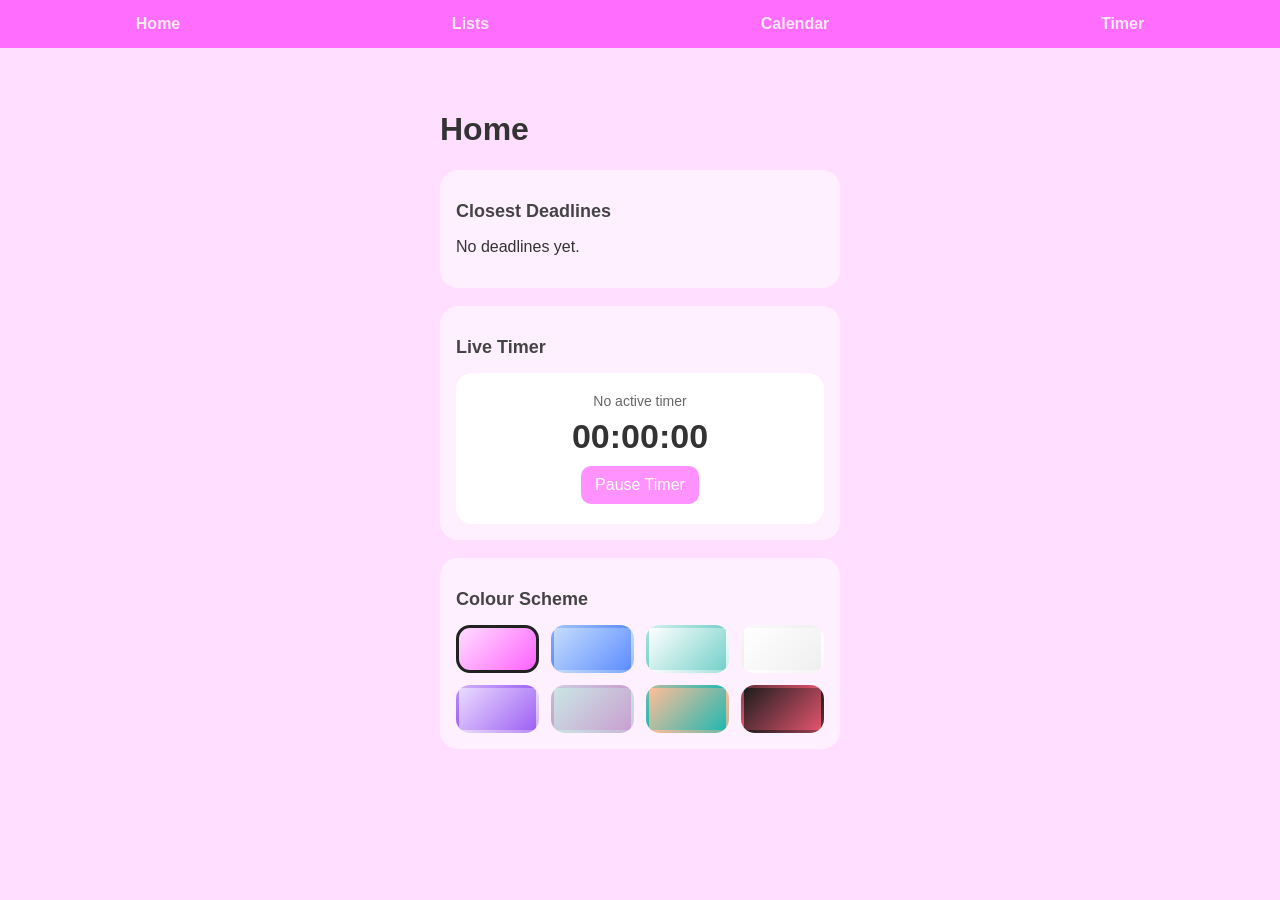
<file: index.html>
<!DOCTYPE html>
<html lang="en">
<head>
  <meta charset="UTF-8" />
  <meta name="viewport" content="width=device-width, initial-scale=1.0" />
  <title>Student Planner - Home</title>
  <link rel="stylesheet" href="style.css" />
  <link rel="manifest" href="manifest.json" />
  <meta name="theme-color" content="#ff6dff" />
</head>
<body>
  <nav class="navbar">
    <a href="index.html">Home</a>
    <a href="lists.html">Lists</a>
    <a href="deadlines.html">Calendar</a>
    <a href="timer.html">Timer</a>
  </nav>

  <main class="page-content">
    <h1>Home</h1>

    <section class="home-card">
      <div class="section-header">
        <h2>Closest Deadlines</h2>
      </div>
      <div id="homeDeadlinesList"></div>
    </section>

    <section class="home-card">
      <div class="section-header">
        <h2>Live Timer</h2>
      </div>

      <div class="home-timer-box">
        <div id="homeTimerCategory" class="home-timer-category">No active timer</div>
        <div id="homeTimerDisplay" class="home-timer-display">00:00:00</div>
        <div id="homeBreakDisplay" class="home-break-display hidden">Break: 00:00</div>
        <button id="homePauseTimerBtn" type="button">Pause Timer</button>
      </div>
    </section>

    <section class="home-card">
      <div class="section-header">
        <h2>Colour Scheme</h2>
      </div>
      <div id="themeOptions" class="theme-options"></div>
    </section>
  </main>

  <script src="app.js"></script>
</body>
</html>
</file>
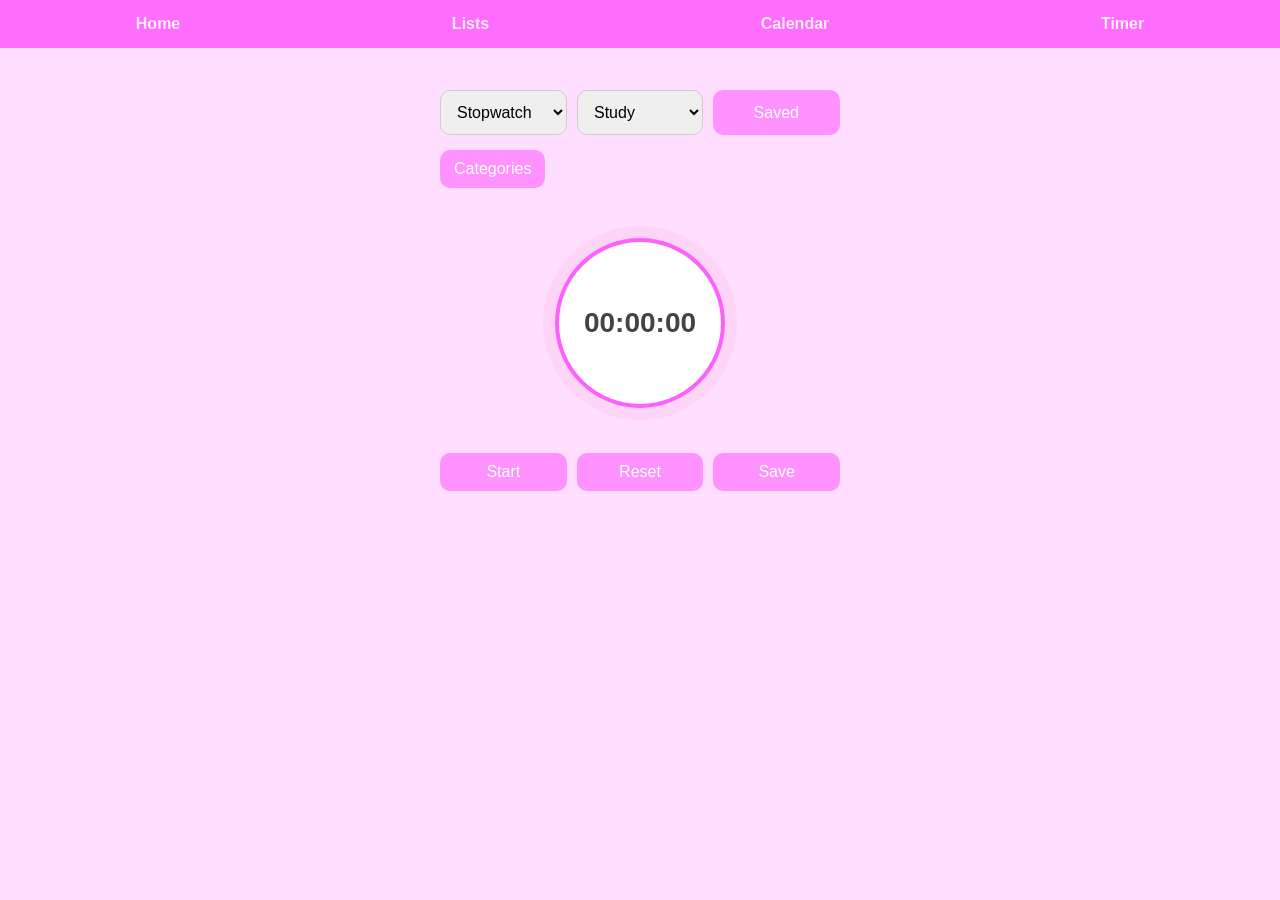
<file: timer.html>
<!DOCTYPE html>
<html lang="en">
<head>
  <meta charset="UTF-8">
  <meta name="viewport" content="width=device-width, initial-scale=1.0">
  <title>Timer</title>
  <link rel="stylesheet" href="style.css">
  <script defer src="app.js"></script>
</head>
<body>
  <nav class="navbar">
    <a href="index.html">Home</a>
    <a href="lists.html">Lists</a>
    <a href="deadlines.html">Calendar</a>
    <a href="timer.html" class="active">Timer</a>
  </nav>

  <div class="page-content">
    <div class="top-row timer-top-row">
      <select id="timerMode">
        <option value="stopwatch">Stopwatch</option>
        <option value="countdown">Countdown</option>
      </select>

      <select id="timerCategory"></select>

      <button id="timerSavedBtn" type="button">Saved</button>
    </div>

    <div class="top-row">
      <button id="manageTimerCategoriesBtn" type="button">Categories</button>
    </div>

    <div id="countdownOptions">
      <label class="check-row">
        <input type="checkbox" id="pomodoroMode">
        Pomodoro mode
      </label>

      <div id="pomodoroSettings">
        <p class="timer-help">
          Every
          <input type="number" id="workMinutes" min="1" value="25">
          minutes, stop for
          <input type="number" id="breakMinutes" min="1" value="5">
          minutes
        </p>
      </div>

      <label for="countdownMinutes">Set timer for (minutes)</label>
      <input type="number" id="countdownMinutes" min="1" value="45">
    </div>

    <div class="timer-visual-wrap">
    <svg class="progress-ring" width="220" height="220" viewBox="0 0 220 220">
        <!-- Outer main timer ring -->
        <circle class="progress-ring-bg" cx="110" cy="110" r="90"></circle>
        <circle class="progress-ring-bar" id="progressRingBar" cx="110" cy="110" r="90"></circle>

        <!-- Inner break ring -->
        <circle class="break-ring-bg" cx="110" cy="110" r="70"></circle>
        <circle class="break-ring-bar" id="breakRingBar" cx="110" cy="110" r="70"></circle>
    </svg>

    <button id="timerDisplay" class="timer-display-btn" type="button">00:00:00</button>
    </div>

    <div id="breakTimerBox" class="break-timer-box hidden">
    Break time: <span id="breakTimerText">00:00</span>
    </div>

    <div id="breakTimerBox" class="break-timer-box hidden">
      Break time: <span id="breakTimerText">00:00</span>
    </div>

    <div class="dialog-buttons timer-buttons">
      <button id="startPauseTimerBtn" type="button">Start</button>
      <button id="resetTimerBtn" type="button">Reset</button>
      <button id="saveTimerBtn" type="button">Save</button>
    </div>
  </div>

  <dialog id="timerCategoriesDialog">
    <h2>Timer Categories</h2>

    <div id="timerCategoriesManager"></div>

    <div class="new-category-row">
      <input type="text" id="newTimerCategoryName" placeholder="New category name">
      <input type="color" id="newTimerCategoryColor" value="#ff0000">
    </div>

    <div class="dialog-buttons">
      <button id="addTimerCategoryBtn" type="button">Add Category</button>
      <button id="closeTimerCategoriesDialogBtn" type="button">Close</button>
    </div>
  </dialog>

    <dialog id="savedTimesDialog">
    <h2>Saved Times</h2>

    <div class="saved-tabs">
        <button id="sessionsTabBtn" class="active" type="button">Sessions</button>
        <button id="statsTabBtn" type="button">Stats</button>
    </div>

    <div id="sessionsTab">
        <div id="savedTimesList"></div>
    </div>

    <div id="statsTab" class="hidden">
        <div class="stats-top-controls">
        <div class="stats-view-controls">
            <button id="periodBackBtn" type="button">&larr;</button>
            <select id="statsRangeSelect">
            <option value="day">Day</option>
            <option value="week">Week</option>
            <option value="month">Month</option>
            <option value="all">All Time</option>
            </select>
            <button id="periodForwardBtn" type="button">&rarr;</button>
        </div>

        <div class="stats-sub-controls">
            <button id="subPeriodBackBtn" type="button">&larr;</button>
            <span id="statsPeriodLabel">Today</span>
            <button id="subPeriodForwardBtn" type="button">&rarr;</button>
        </div>
        </div>

        <div id="statsAddTimeRow">
        <button id="statsAddTimeBtn" type="button">Add Time</button>
        </div>

        <div id="statsBarsList"></div>
    </div>

    <div class="dialog-buttons">
        <button id="closeSavedTimesDialogBtn" type="button">Close</button>
    </div>
    </dialog>
</body>
</html>
</file>
<file: style.css>
:root {
  --bg-main: #ffe6ff;
  --bg-secondary: #fff4fc;
  --nav-bg: #ff6dff;
  --nav-text: #ffeaf7;
  --button-bg: #ff92ff;
  --button-hover: #f06ef0;
  --button-text: #ffffff;
  --card-bg: #ffffff;
  --card-soft: rgba(255, 255, 255, 0.65);
  --text-main: #333333;
  --text-muted: #666666;
  --text-soft: #777777;
  --border-soft: #cccccc;
  --accent: #fd61fd;
  --accent-soft: #ffb4ff;
  --accent-pale: #ffd5f7;
  --accent-pale-2: #ffe5f7;
  --stats-track: #f2e9f9;
  --danger: #d9534f;
  --important: #ff3b3b;
}

body {
  font-family: Arial, sans-serif;
  margin: 0;
  background: linear-gradient(to bottom, var(--bg-main), var(--bg-secondary));
  color: var(--text-main);
}

.navbar {
  position: fixed;
  top: 0;
  left: 0;
  width: 100%;
  background: var(--nav-bg);
  display: flex;
  justify-content: space-around;
  padding: 15px 0;
  z-index: 1000;
}

.navbar a {
  color: var(--nav-text);
  text-decoration: none;
  font-weight: bold;
}

.page-content {
  padding-top: 90px;
  max-width: 400px;
  margin: 0 auto;
  padding-left: 20px;
  padding-right: 20px;
  padding-bottom: 30px;
}

.top-row {
  display: flex;
  gap: 10px;
  margin-bottom: 15px;
}

select,
input,
button,
textarea {
  font-size: 16px;
}

button {
  padding: 10px 14px;
  border: none;
  border-radius: 10px;
  background: var(--button-bg);
  color: var(--button-text);
  cursor: pointer;
}

button:hover {
  background: var(--button-hover);
}

input,
select,
textarea {
  padding: 12px;
  border: 1px solid var(--border-soft);
  border-radius: 10px;
  box-sizing: border-box;
}

#listSelect {
  flex: 1;
}

#newItemInput {
  width: 100%;
  margin-bottom: 15px;
}

#itemsList {
  padding: 0;
}

#itemsList li {
  list-style: none;
  background: var(--card-bg);
  margin-bottom: 10px;
  padding: 12px;
  border-radius: 10px;
  display: flex;
  align-items: center;
  gap: 10px;
}

.task-box {
  width: 22px;
  height: 22px;
  border: 2px solid black;
  display: inline-flex;
  align-items: center;
  justify-content: center;
  cursor: pointer;
  flex-shrink: 0;
  position: relative;
}

.task-box.partial::before,
.task-box.partial::after {
  content: "";
  position: absolute;
  width: 18px;
  height: 2px;
  background: black;
  top: 50%;
  left: 50%;
  transform-origin: center;
}

.task-box.partial::before {
  transform: translate(-50%, -50%) rotate(45deg);
}

.task-box.partial::after {
  transform: translate(-50%, -50%) rotate(-45deg);
}

.undo-btn {
  position: fixed;
  bottom: 20px;
  left: 50%;
  transform: translateX(-50%);
  background: var(--button-bg);
  color: var(--button-text);
  border: none;
  border-radius: 10px;
  padding: 12px 18px;
  animation: flash 0.5s alternate infinite;
}

.hidden {
  display: none;
}

dialog {
  border: none;
  border-radius: 16px;
  padding: 24px;
  width: 340px;
  max-width: calc(100vw - 32px);
  box-shadow: 0 8px 24px rgba(0, 0, 0, 0.15);
}

dialog::backdrop {
  background: rgba(0, 0, 0, 0.35);
}

dialog h2 {
  margin-top: 0;
  margin-bottom: 18px;
}

dialog input,
dialog select,
dialog textarea {
  width: 100%;
  margin-bottom: 14px;
}

dialog textarea {
  min-height: 90px;
  resize: vertical;
}

.rename-input {
  width: 140px;
}

@keyframes flash {
  from { opacity: 1; }
  to { opacity: 0.4; }
}

.deadline-card {
  background: var(--card-bg);
  border-radius: 12px;
  padding: 14px;
  margin-bottom: 12px;
  box-shadow: 0 2px 6px rgba(0, 0, 0, 0.08);
}

.deadline-header {
  display: flex;
  justify-content: space-between;
  align-items: flex-start;
  gap: 12px;
}

.deadline-left {
  flex: 1;
}

.deadline-title {
  margin: 0;
  font-size: 18px;
}

.deadline-title.important {
  font-weight: 800;
}

.deadline-meta {
  margin-top: 6px;
  font-size: 14px;
  color: var(--text-muted);
}

.deadline-description {
  margin-top: 6px;
  font-size: 13px;
  color: var(--text-soft);
}

.category-tag {
  display: inline-block;
  color: white;
  font-size: 12px;
  padding: 5px 9px;
  border-radius: 999px;
  margin-top: 8px;
}

.edit-btn {
  background: var(--accent-soft);
  white-space: nowrap;
}

.dialog-buttons {
  display: flex;
  gap: 10px;
  flex-wrap: wrap;
  margin-top: 10px;
}

.dialog-buttons button {
  flex: 1;
  min-width: 100px;
}

.danger {
  background: var(--danger);
  color: white;
}

.check-row {
  display: flex;
  align-items: center;
  gap: 10px;
  margin-bottom: 14px;
}

.check-row input {
  width: auto;
  margin: 0;
}

.category-row {
  display: flex;
  gap: 10px;
  align-items: center;
  margin-bottom: 12px;
}

.category-row input[type="text"] {
  flex: 1;
  margin-bottom: 0;
}

.category-row input[type="color"] {
  width: 46px;
  height: 46px;
  padding: 3px;
  border: 1px solid var(--border-soft);
  border-radius: 10px;
  background: none;
  cursor: pointer;
}

.new-category-row {
  display: flex;
  gap: 10px;
  align-items: center;
  margin-top: 10px;
  margin-bottom: 14px;
}

.new-category-row input[type="text"] {
  flex: 1;
  margin-bottom: 0;
}

.new-category-row input[type="color"] {
  width: 50px;
  height: 46px;
  padding: 3px;
  border: 1px solid var(--border-soft);
  border-radius: 10px;
  background: none;
  cursor: pointer;
}

.important-deadline {
  outline: 2px solid var(--important);
  outline-offset: 0;
}

.timer-top-row {
  align-items: stretch;
}

.timer-top-row select,
.timer-top-row button {
  flex: 1;
}

.timer-help {
  font-size: 14px;
  line-height: 1.8;
  margin-top: 0;
  margin-bottom: 12px;
}

.timer-help input {
  width: 70px;
  margin: 0 6px;
  text-align: center;
}

.timer-visual-wrap {
  position: relative;
  width: 220px;
  height: 220px;
  margin: 25px auto 20px;
  display: flex;
  align-items: center;
  justify-content: center;
}

.progress-ring {
  position: absolute;
  top: 0;
  left: 0;
  transform: rotate(-90deg);
}

.progress-ring-bg {
  fill: none;
  stroke: var(--accent-pale);
  stroke-width: 14;
}

.progress-ring-bar {
  fill: none;
  stroke: var(--accent);
  stroke-width: 14;
  stroke-linecap: round;
  transition: stroke-dashoffset 0.3s linear, stroke 0.3s ease;
}

.timer-display-btn {
  width: 170px;
  height: 170px;
  border-radius: 50%;
  font-size: 28px;
  font-weight: bold;
  background: var(--card-bg);
  color: #444;
  border: 4px solid var(--accent-soft);
  position: relative;
  z-index: 1;
}

.timer-buttons {
  justify-content: center;
}

.break-timer-box {
  background: var(--card-bg);
  border-radius: 12px;
  padding: 12px;
  text-align: center;
  margin-bottom: 15px;
  color: #444;
  font-weight: bold;
}

#savedTimesList {
  display: flex;
  flex-direction: column;
  gap: 10px;
}

.saved-time-card {
  background: var(--card-bg);
  border-radius: 12px;
  padding: 12px;
  color: var(--text-main);
  border-left: 10px solid var(--accent-soft);
}

.saved-time-title {
  font-weight: bold;
  margin-bottom: 4px;
}

.saved-time-sub {
  font-size: 13px;
  color: var(--text-muted);
}

.break-ring-bg {
  fill: none;
  stroke: var(--accent-pale-2);
  stroke-width: 10;
}

.break-ring-bar {
  fill: none;
  stroke: var(--accent-soft);
  stroke-width: 10;
  stroke-linecap: round;
  transition: stroke-dashoffset 0.3s linear, stroke 0.3s ease;
}

.saved-tabs {
  display: flex;
  gap: 10px;
  margin-bottom: 15px;
}

.saved-tabs button {
  flex: 1;
}

.saved-tabs button.active {
  background: var(--accent);
  color: white;
}

.saved-session-row {
  background: var(--card-bg);
  border-radius: 12px;
  padding: 12px;
  color: var(--text-main);
  margin-bottom: 10px;
  border-left: 10px solid var(--accent-soft);
}

.saved-session-top {
  display: flex;
  justify-content: space-between;
  align-items: center;
  gap: 10px;
}

.saved-session-actions {
  display: flex;
  gap: 8px;
}

.saved-session-actions button {
  padding: 6px 10px;
  font-size: 12px;
}

.stats-top-controls {
  display: flex;
  flex-direction: column;
  gap: 10px;
  margin-bottom: 15px;
}

.stats-view-controls,
.stats-sub-controls {
  display: flex;
  gap: 10px;
  align-items: center;
  justify-content: center;
}

#statsPeriodLabel {
  min-width: 120px;
  text-align: center;
  font-weight: bold;
  color: #444;
}

#statsAddTimeRow {
  margin-bottom: 15px;
  text-align: center;
}

.stats-bar-card {
  background: var(--card-bg);
  border-radius: 12px;
  padding: 12px;
  margin-bottom: 10px;
}

.stats-bar-top {
  display: flex;
  justify-content: space-between;
  margin-bottom: 8px;
  gap: 10px;
}

.stats-bar-track {
  width: 100%;
  height: 14px;
  background: var(--stats-track);
  border-radius: 999px;
  overflow: hidden;
}

.stats-bar-fill {
  height: 100%;
  border-radius: 999px;
}

.home-card {
  background: var(--card-soft);
  border-radius: 18px;
  padding: 16px;
  margin-bottom: 18px;
}

.section-header {
  margin-bottom: 12px;
}

.section-header h2 {
  font-size: 18px;
  color: #444;
}

.home-deadline-item {
  background: var(--card-bg);
  border-radius: 12px;
  padding: 12px;
  margin-bottom: 10px;
}

.home-deadline-title {
  font-weight: bold;
  color: var(--text-main);
  margin-bottom: 4px;
}

.home-deadline-meta {
  font-size: 13px;
  color: var(--text-muted);
}

.home-timer-box {
  text-align: center;
  background: var(--card-bg);
  border-radius: 16px;
  padding: 20px 14px;
}

.home-timer-category {
  font-size: 14px;
  color: var(--text-muted);
  margin-bottom: 8px;
}

.home-timer-display {
  font-size: 34px;
  font-weight: bold;
  color: var(--text-main);
  margin-bottom: 10px;
}

.home-break-display {
  font-size: 16px;
  color: var(--accent);
  margin-bottom: 12px;
}

.theme-options {
  display: grid;
  grid-template-columns: repeat(4, 1fr);
  gap: 12px;
}

.theme-swatch {
  height: 48px;
  border-radius: 14px;
  border: 3px solid transparent;
  cursor: pointer;
}

.theme-swatch.active {
  border-color: #222;
}
</file>
